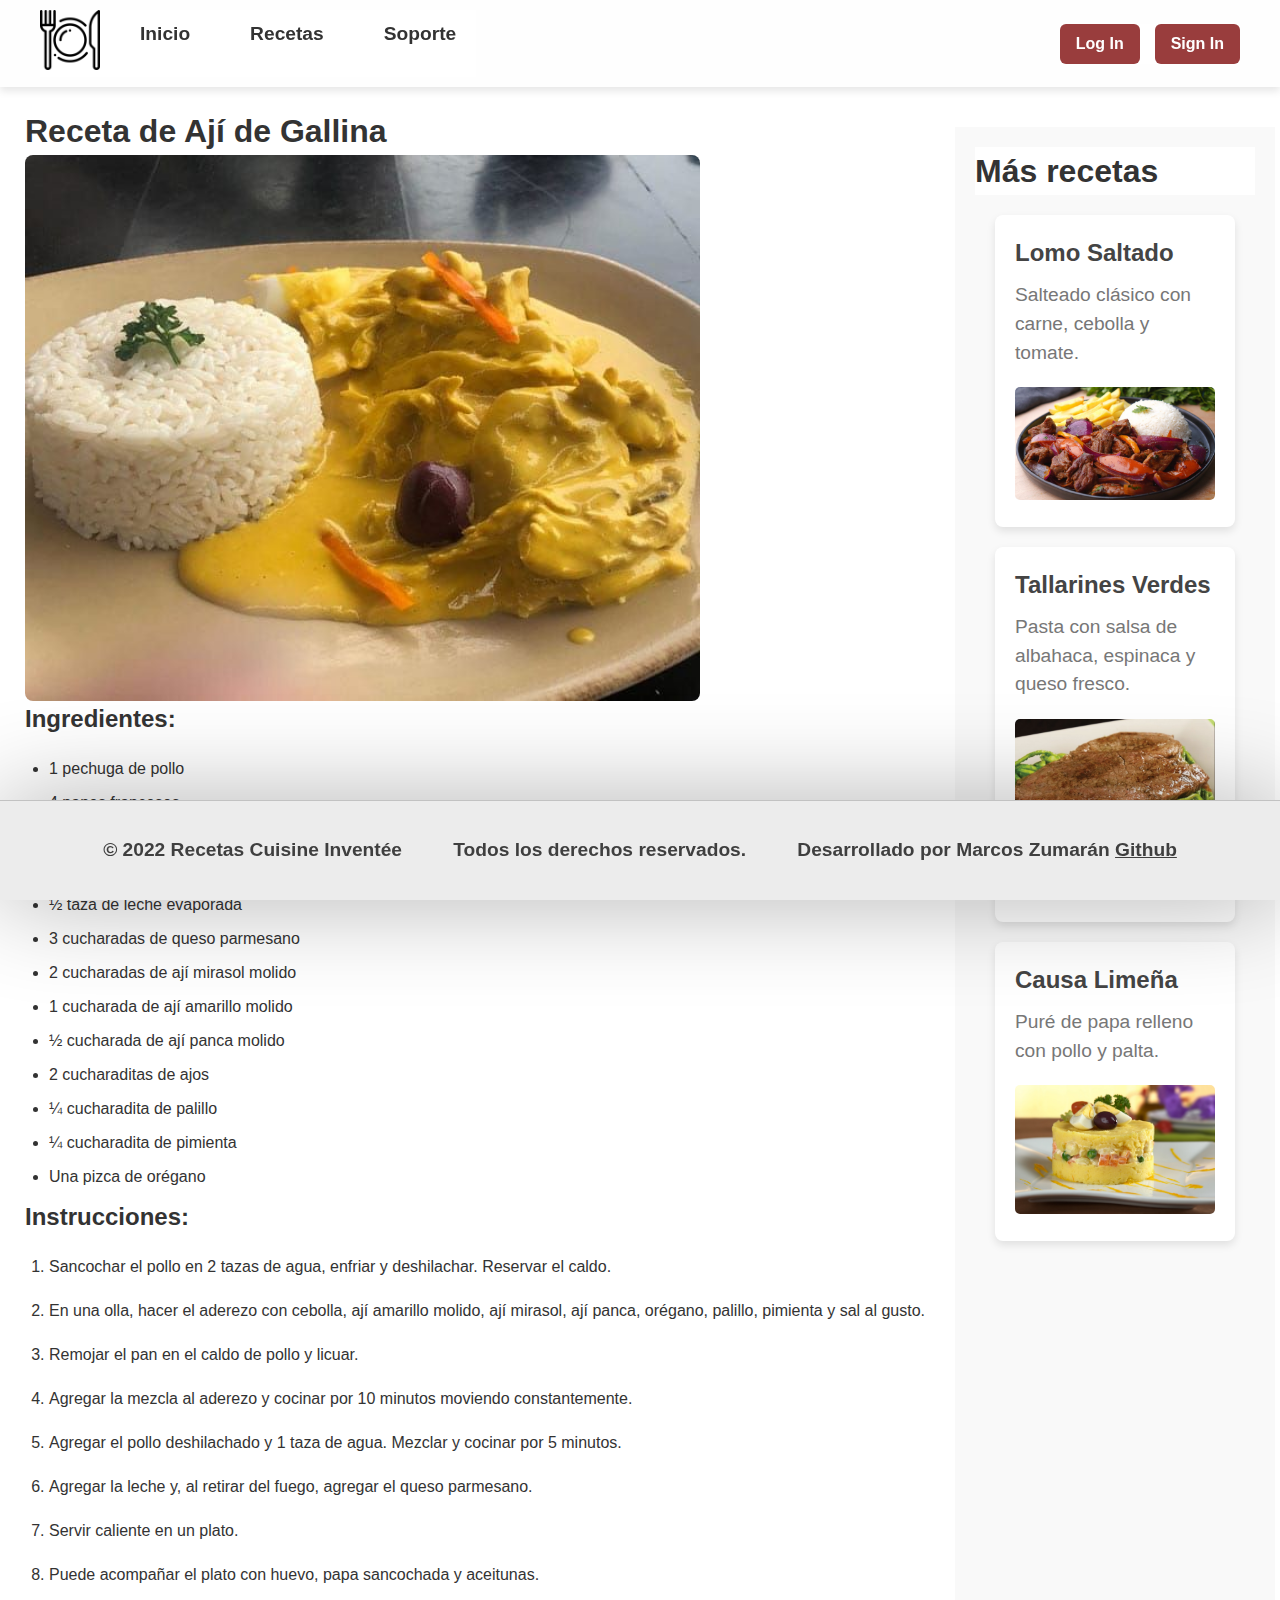
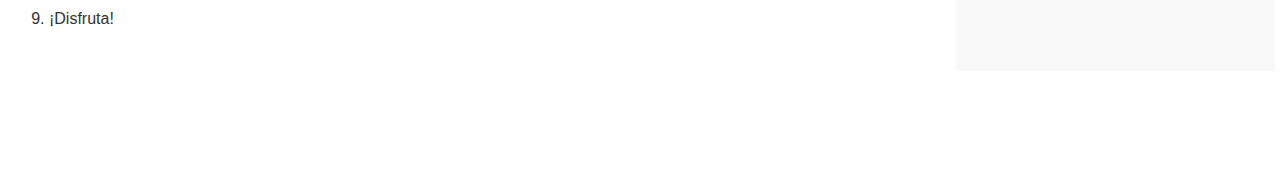
<file: index.html>
<!DOCTYPE html>
<html lang="es">
    <head>
        <meta charset="UTF-8">
        <meta name="viewport" content="width=device-width, initial-scale=1.0">
        <title>Recetas Cuisine Inventée</title>
        <link rel="stylesheet" href="css/style.css">
        <link rel="stylesheet" href="css/index.css">
    </head>
    <body>
        <header>
            <nav class="navbar">
                <div class="nav-left">
                    <ul id="menu">
                        <li><img src="assets/logo.png" alt="Logo" width="60"
                                height="60"></li>
                        <li><a href="#">Inicio</a></li>
                        <li><a href="error404.html">Recetas</a></li>
                        <li><a href="error404.html">Soporte</a></li>
                    </ul>
                </div>
                <div class="nav-right">
                    <a href="login.html" class="btn">Log In</a>
                    <a href="signup.html" class="btn">Sign In</a>
                </div>
            </nav>
        </header>
        <main>
            <section>
                <article class="receta-principal">
                    <h2>Receta de Ají de Gallina</h2>
                    <img src="assets/gallina.jpg" alt="Ají de Gallina"
                        width="300" height="200">
                    <h3>Ingredientes:</h3>
                    <ul id="ingredientes">
                        <li>1 pechuga de pollo</li>
                        <li>4 panes franceses</li>
                        <li>½ cebolla chica</li>
                        <li>3 tazas de agua</li>
                        <li>½ taza de leche evaporada</li>
                        <li>3 cucharadas de queso parmesano</li>
                        <li>2 cucharadas de ají mirasol molido</li>
                        <li>1 cucharada de ají amarillo molido</li>
                        <li>½ cucharada de ají panca molido</li>
                        <li>2 cucharaditas de ajos</li>
                        <li>¼ cucharadita de palillo</li>
                        <li>¼ cucharadita de pimienta</li>
                        <li>Una pizca de orégano</li>
                    </ul>
                    <h3>Instrucciones:</h3>
                    <ol id="instrucciones">
                        <li>Sancochar el pollo en 2 tazas de agua, enfriar y
                            deshilachar. Reservar el caldo.</li>
                        <li>En una olla, hacer el aderezo con cebolla, ají
                            amarillo molido, ají mirasol, ají panca, orégano,
                            palillo, pimienta y sal al gusto.</li>
                        <li>Remojar el pan en el caldo de pollo y licuar.</li>
                        <li>Agregar la mezcla al aderezo y cocinar por 10
                            minutos moviendo constantemente.</li>
                        <li>Agregar el pollo deshilachado y 1 taza de agua.
                            Mezclar y cocinar por 5 minutos.</li>
                        <li>Agregar la leche y, al retirar del fuego, agregar el
                            queso parmesano.</li>
                        <li>Servir caliente en un plato.</li>
                        <li>Puede acompañar el plato con huevo, papa sancochada
                            y aceitunas.</li>
                        <li>¡Disfruta!</li>
                    </ol>
                </article>
            </section>
            <section class="mas-recetas">
                <h2>Más recetas</h2>

                <article class="receta-extra">
                    <h3>Lomo Saltado</h3>
                    <p>Salteado clásico con carne, cebolla y tomate.</p>
                    <img src="assets/lomo-saltado.jpg" alt="Lomo Saltado">
                </article>

                <article class="receta-extra">
                    <h3>Tallarines Verdes</h3>
                    <p>Pasta con salsa de albahaca, espinaca y queso fresco.</p>
                    <img src="assets/tallarines-verdes.jpg"
                        alt="Tallarines Verdes">
                </article>

                <article class="receta-extra">
                    <h3>Causa Limeña</h3>
                    <p>Puré de papa relleno con pollo y palta.</p>
                    <img src="assets/causa-limena.jpg" alt="Causa Limeña">
                </article>
            </section>
        </main>
        <footer>
            <div class="footer-content">
                <p>© 2022 Recetas Cuisine Inventée</p>
                <p>Todos los derechos reservados.</p>
                <p>
                    Desarrollado por Marcos Zumarán
                    <a href="https://github.com/MarcosZumaran">Github</a>
                </p>
            </div>
        </footer>
    </body>
</html>
</file>
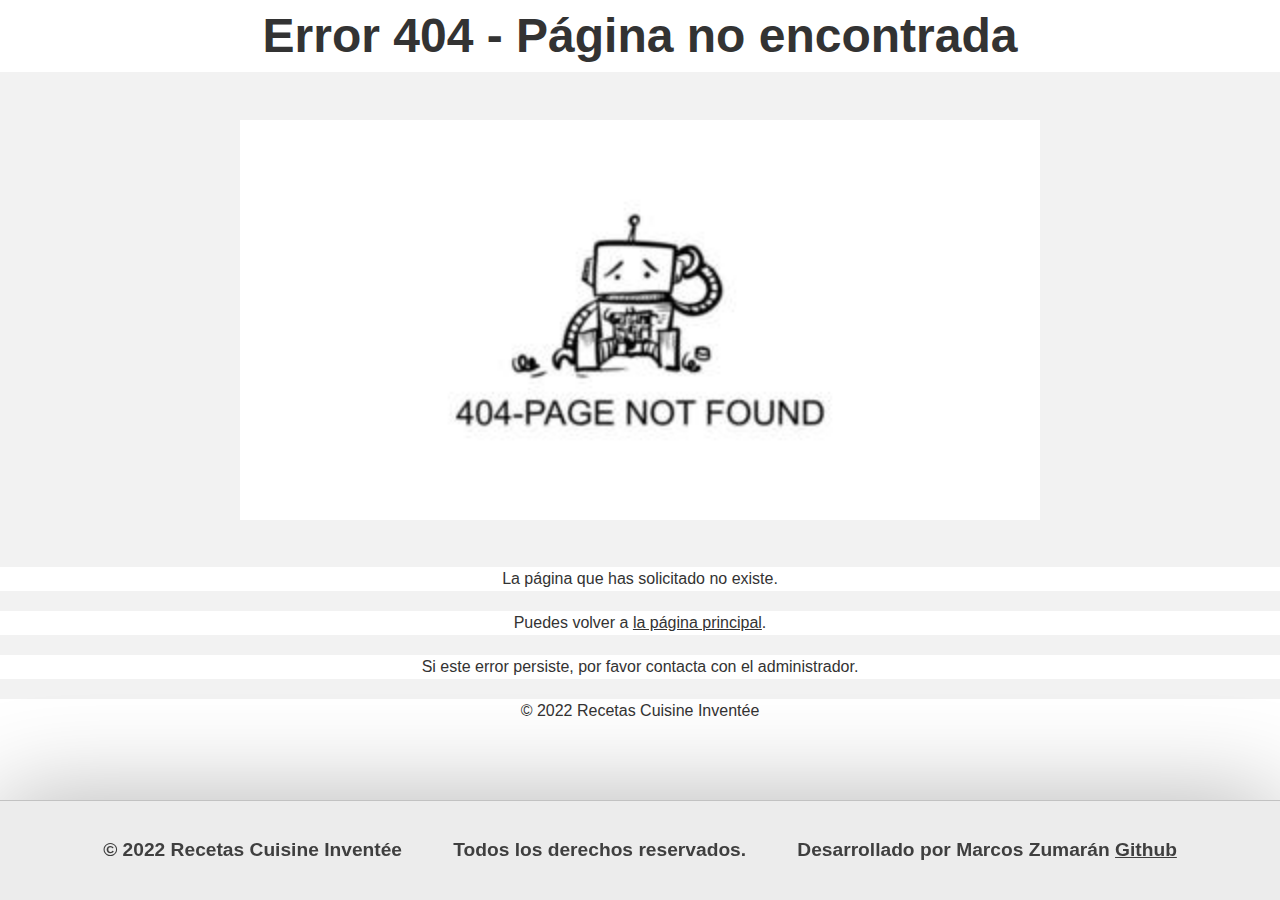
<file: error404.html>
<!DOCTYPE html>
<html lang="es">
    <head>
        <meta charset="UTF-8" />
        <meta name="viewport" content="width=device-width, initial-scale=1.0" />
        <title>Error 404 - Página no encontrada</title>
        <link rel="stylesheet" href="css/style.css" />
        <link rel="stylesheet" href="css/error404.css" />
    </head>
    <body>
        <h1>Error 404 - Página no encontrada</h1>
        <br><br>
        <img src="assets/error404.jpg" alt="Error 404" width="800"
            height="400" />
        <p>La página que has solicitado no existe.</p>
        <p>Puedes volver a <a href="index.html">la página principal</a>.</p>
        <p>Si este error persiste, por favor contacta con el administrador.</p>
        <p>© 2022 Recetas Cuisine Inventée</p>
        <footer>
            <div class="footer-content">
                <p>© 2022 Recetas Cuisine Inventée</p>
                <p>Todos los derechos reservados.</p>
                <p>
                    Desarrollado por Marcos Zumarán
                    <a href="https://github.com/MarcosZumaran">Github</a>
                </p>
            </div>
        </footer>
    </body>
</html>
</file>
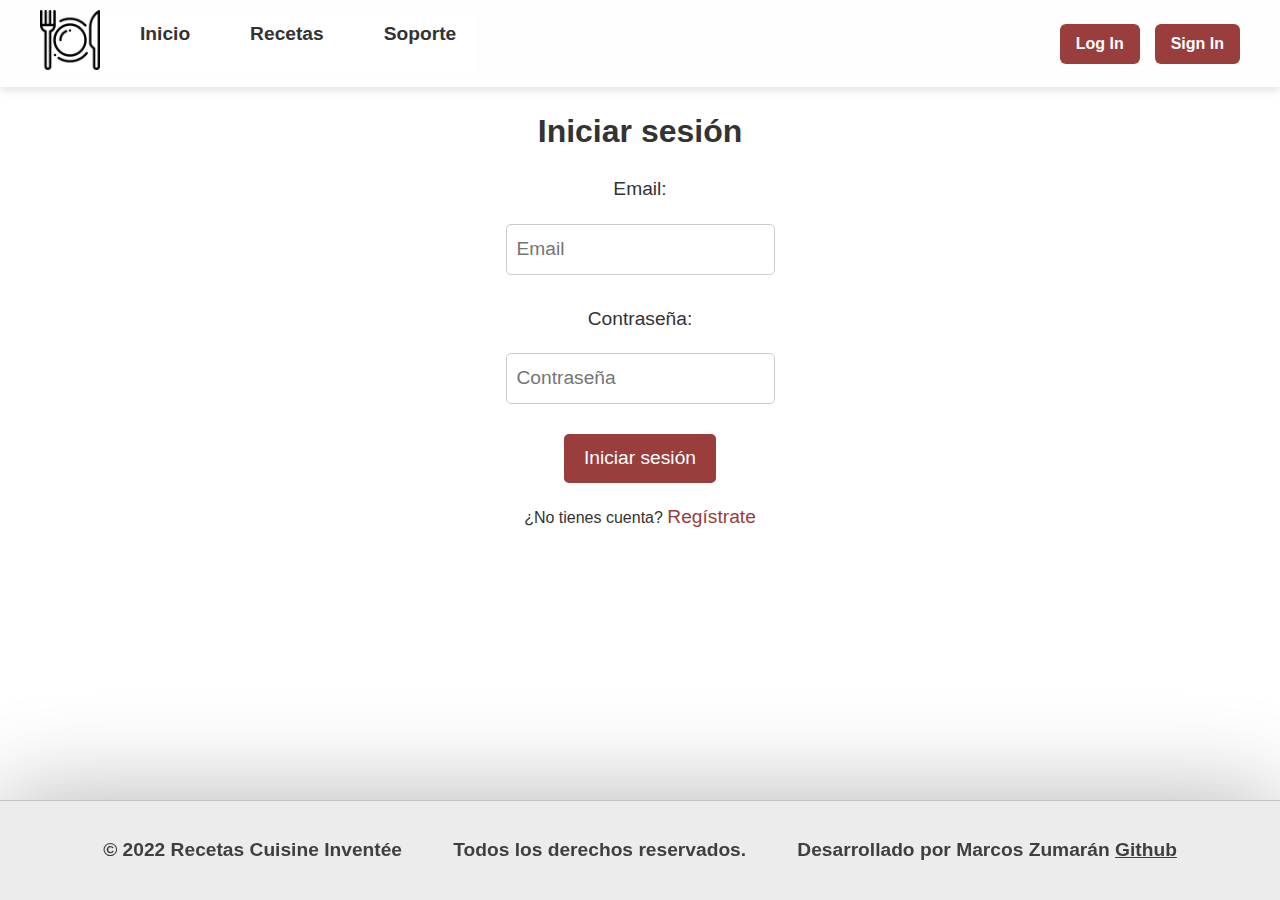
<file: login.html>
<!DOCTYPE html>
<html lang="es">
    <head>
        <meta charset="UTF-8">
        <meta name="viewport" content="width=device-width, initial-scale=1.0">
        <title>Log in - Recetas Cuisine Inventée</title>
        <link rel="stylesheet" href="css/style.css">
        <link rel="stylesheet" href="css/form.css">
    </head>
    <body>
        <header>
            <nav class="navbar">
                <div class="nav-left">
                    <ul id="menu">
                        <li><img src="assets/logo.png" alt="Logo" width="60"
                                height="60"></li>
                        <li><a href="index.html">Inicio</a></li>
                        <li><a href="error404.html">Recetas</a></li>
                        <li><a href="error404.html">Soporte</a></li>
                    </ul>
                </div>
                <div class="nav-right">
                    <a href="login.html" class="btn">Log In</a>
                    <a href="signup.html" class="btn">Sign In</a>
                </div>
            </nav>
        </header>
        <main>
            <section class="login-section">
                <h2>Iniciar sesión</h2>
                <form action="error404.html">
                    <label for="email">Email:</label>
                    <input type="email" id="email" name="email"
                        placeholder="Email" required>
                    <label for="password">Contraseña:</label>
                    <input type="password" id="password" name="password"
                        placeholder="Contraseña" required>
                    <button type="submit">Iniciar sesión</button>
                    <p>¿No tienes cuenta? <a
                            href="signup.html">Regístrate</a></p>
                </form>
            </section>
        </main>
        <footer>
            <div class="footer-content">
                <p>© 2022 Recetas Cuisine Inventée</p>
                <p>Todos los derechos reservados.</p>
                <p>
                    Desarrollado por Marcos Zumarán
                    <a href="https://github.com/MarcosZumaran">Github</a>
                </p>
            </div>
        </footer>
    </body>
</html>
</file>
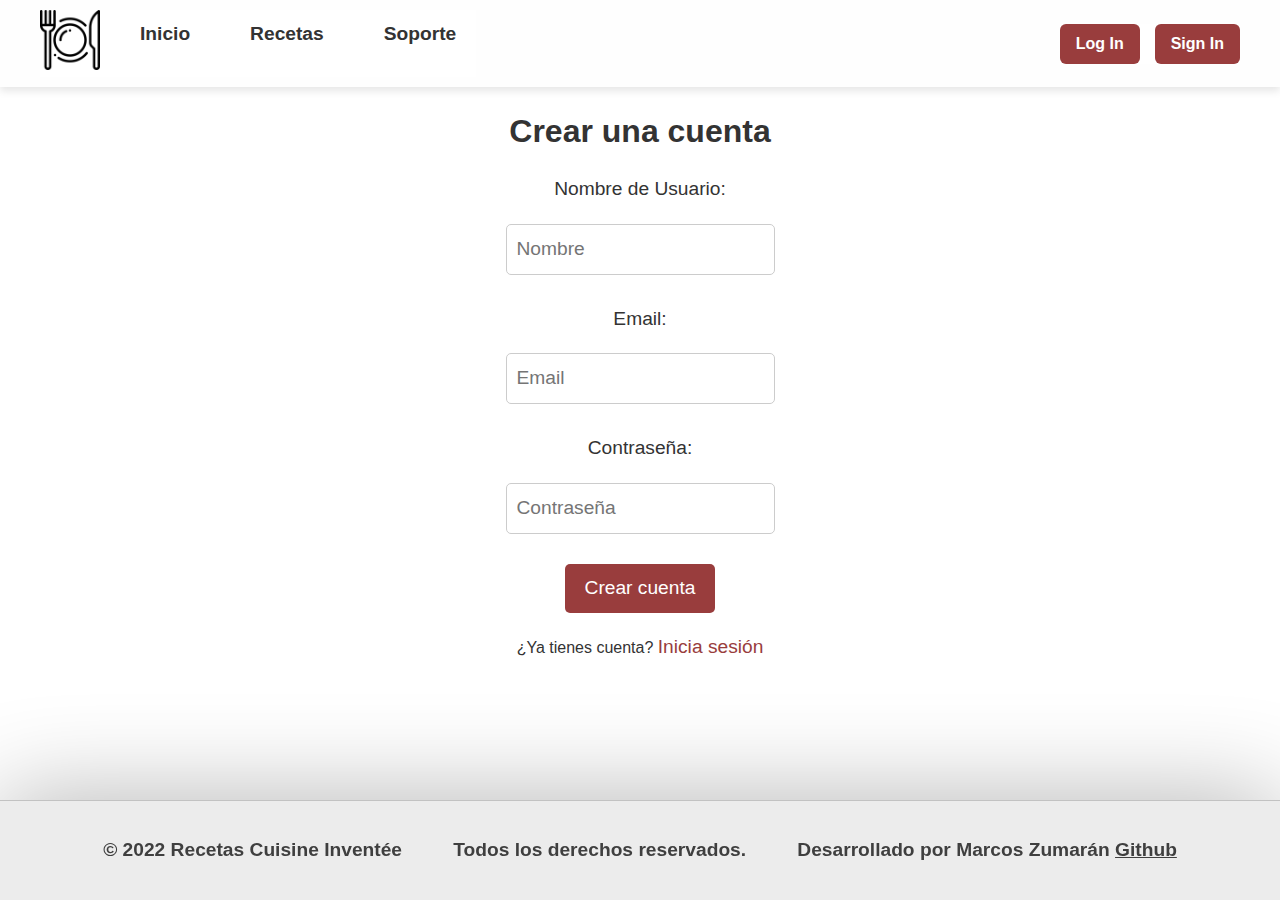
<file: signup.html>
<!DOCTYPE html>
<html lang="en">
    <head>
        <meta charset="UTF-8">
        <meta name="viewport" content="width=device-width, initial-scale=1.0">
        <title>Sign up - Recetas Cuisine Inventée</title>
        <link rel="stylesheet" href="css/style.css">
        <link rel="stylesheet" href="css/form.css">
    </head>
    <body>
        <header>
            <nav class="navbar">
                <div class="nav-left">
                    <ul id="menu">
                        <li><img src="assets/logo.png" alt="Logo" width="60"
                                height="60"></li>
                        <li><a href="index.html">Inicio</a></li>
                        <li><a href="error404.html">Recetas</a></li>
                        <li><a href="error404.html">Soporte</a></li>
                    </ul>
                </div>
                <div class="nav-right">
                    <a href="login.html" class="btn">Log In</a>
                    <a href="signup.html" class="btn">Sign In</a>
                </div>
            </nav>
        </header>
        <main class="signup-section">
            <h2>Crear una cuenta</h2>
            <form action="error404.html">
                <label for="name">Nombre de Usuario:</label>
                <input type="text" id="name" name="name" placeholder="Nombre"
                    required>
                <label for="email">Email:</label>
                <input type="email" id="email" name="email" placeholder="Email"
                    required>
                <label for="password">Contraseña:</label>
                <input type="password" id="password" name="password"
                    placeholder="Contraseña" required>
                <button type="submit">Crear cuenta</button>
                <p>¿Ya tienes cuenta? <a href="login.html">Inicia sesión</a></p>
            </form>
        </main>
        <footer>
            <div class="footer-content">
                <p>© 2022 Recetas Cuisine Inventée</p>
                <p>Todos los derechos reservados.</p>
                <p>
                    Desarrollado por Marcos Zumarán
                    <a href="https://github.com/MarcosZumaran">Github</a>
                </p>
            </div>
        </footer>
    </body>
</html>
</file>
<file: css/style.css>
* { /*Estilos generales*/
    margin: 0;    /*Elimina el margen*/
    padding: 0;    /*Elimina el padding*/
    box-sizing: border-box;    /*Elimina el padding*/
    font-family: Arial, Helvetica, sans-serif;    /*Fuentes a usar, Arial GOD*/
    color: #333;    /*Color del texto*/
    transition: all 0.3s ease;    /*Animación de transición*/
    scroll-behavior: smooth;    /*Animación de transición*/
    background-color: #fff;    /*Color de fondo*/
    font-size: 16px;    /*Tamaño del texto*/
    line-height: 1.5;    /*Espacio entre líneas*/
    text-align: left;    /*Alinea el texto a la izquierda*/
}

a:hover{    /*Estilo para el link cuando se pase el cursor sobre el*/
    color: #8b2f2f;    /*Color del texto*/
}

nav{    /*Estilo para el header*/
    background-color: #fefefe;    /*Color de fondo*/
    box-shadow: 0 2px 8px rgba(0, 0, 0, 0.05); /*Sombras*/
    padding: 10px 0;    /*Agrega un margen de 10px*/
    position: sticky; /*Sticky >>>>> fixed*/
    top: 0;    /*Posición vertical*/
    z-index: 10;    /*Posición eje z*/
}

.navbar{    /*Estilo para el header*/
    display: flex;    /*Utiliza flexbox*/
    justify-content: space-between; /* alinea horizontalmente, hace que se separen los nav-left yel nav-rigth */
    align-items: center; /* alinea verticalmente*/
    padding: 10px 40px;    /*Agrega un margen de 10px*/
    box-shadow: 0 4px 8px rgba(0, 0, 0, 0.1);    /*Sombra*/
    top: 0;    /*Posición vertical*/
    z-index: 999; /* para que se vea sobre el contenido */    /*Posición eje z*/
}

.nav-right {    /*Estilo para el botón de login*/
    display: flex;    /*Utiliza flexbox*/
    gap: 15px;    /*Agrega un margen de 15px*/
}

.nav-right .btn {    /*Estilo para el botón de login*/
    padding: 8px 16px;    /*Agrega un margen de 8px*/
    background-color: #993d3d;    /*Color de fondo*/
    color: white;    /*Color del texto*/
    border-radius: 6px;    /*Esquinas redondeadas*/
    text-decoration: none;    /*Sin decoración*/
    font-weight: bold;    /*Estilo de fuente*/
    transition: background-color 0.3s;    /*Animación de transición*/
}

.nav-right .btn:hover {    /*Estilo para el botón de login cuando se pase el cursor sobre el*/
    background-color: #b36868;    /*Color de fondo*/
}   

#menu{    /*Estilo para el menu*/
    list-style: none;    /*Elimina el estilo de lista, mejor dicho carga el estilo por defecto*/
    display: flex;    /*Utiliza flexbox*/
    justify-content: center;        /*Se centran las secciones*/
    gap: 20px;    /*Agrega un margen de 20px*/
    padding: 0;    /*Elimina el padding*/
    margin: 0;    /*Elimina el margen*/
}

#menu li{    /*Estilo para el menu*/
    transition: background-color 0.3s ease, transform 0.2s ease;    /*Animación de transición*/
    border-radius: 10px;    /*Esquinas redondeadas*/
}   

#menu li a{    /*Estilo para el menu*/  
    display: block;    /*Se muestra como bloque*/
    padding: 10px 20px;    /*Agrega un margen de 10px*/
    border-radius: 10px;    /*Esquinas redondeadas*/
    text-decoration: none;    /*Sin decoración*/
    font-weight: bold;        /*Estilo de fuente*/
    font-size: 1.2em;    /*Tamaño del texto en menu*/
}

#menu li a:hover {    /*Estilo para el menu cuando se pase el cursor sobre el*/
    background-color: #e4e4e4;    /*Color de fondo*/
    color: #8b2f2f;    /*Color del texto*/
    transform: scale(1.05);    /*Transforma el objeto, aumenta su tamaño*/
}  

footer{    /*Estilo para el footer*/
    background-color: #ececec;    /*Color de fondo*/
    padding: 0 20px;    /*Agrega un margen de 20px*/
    text-align: center;    /*Alinea el texto en el centro*/
    font-size: 1.2em;    /*Tamaño del texto en footer*/
    margin-top: 20px;    /*Agrega un margen de 20px arriba*/
    border-top: 1px solid #c2c2c2;    /*Linea*/
    position: sticky; /* por que no fixed? porque si pongo fixed tapa el contenido de mi main, por eso puse sticky*/ 
    bottom: 0;    /*Posición vertical*/
    width: 100%;    /*Tamaño del contenedor*/
    height: 100px;    /*Tamaño del contenedor*/
    display: flex;    /*Utiliza flexbox*/
    align-items: center;    /*Alinea verticalmente*/
    margin-top: 20px;    /*Agrega un margen de 20px arriba*/
    justify-content: center;    /*Se centran las secciones*/
    box-shadow: 0px 0px 100px 1px rgba(0, 0, 0, 0.3);    /*Sombra*/
}

footer .footer-content {    /*Estilo para el contenido del footer*/
    display: flex;    /*Utiliza flexbox*/
    flex-direction: row;    /*Se dispone de las secciones en filas*/
    justify-content: center;    /*Se centran las secciones*/
    align-items: center;    /*Alinea verticalmente*/
    padding: 0 clamp(10px, 2vw, 40px);    /*Agrega un margen de 10px*/
    background-color: #f1f1f100;    /*Color de fondo*/
}

footer .footer-content p{    /*Estilo para el contenido del footer*/
    color: #3f3f3f;    /*Color del texto*/
    font-size: 1.2rem;    /*Tamaño del texto en footer*/
    font-weight: bold;    /*Estilo de fuente*/
    text-decoration: none;    /*Sin decoración*/
    text-align: center;    /*Alinea el texto en el centro*/
    margin: 0;    /*Elimina el margen*/
    padding: 0 clamp(10px, 2vw, 30px);    /*Agrega un margen de 10px*/
    list-style: none;    /*Elimina el estilo de lista, mejor dicho carga el estilo por defecto*/
    transition: all 0.3s ease;    /*Animación de transición*/
    scroll-behavior: smooth;    /*Animación de transición*/
    background-color: #ffffff00;    /*Color de fondo*/
}

footer a{    /*Estilo para el contenido del footer*/
    color: #3f3f3f;    /*Color del texto*/
    font-size: 1.2rem;    /*Tamaño del texto en footer*/
    font-weight: bold;    /*Estilo de fuente*/
    border-radius: 7px;    /*Esquinas redondeadas*/
    background-color: #f0f0f000;    /*Color de fondo*/
}
</file>
<file: css/index.css>
ul, ol {
    list-style: initial; /* Elimina el estilo de lista, mejor dicho carga el estilo por defecto */
    margin-left: 1.5rem; /* Agrega un margen de 1.5rem a la izquierda */
}

main{
    width: 100%;
    margin: 0 auto; /* Centra el contenido */
    display: flex; /* Utiliza flexbox */
}

main section{
    margin: 0 auto; /* Centra el contenido */
    height: auto; /* mantiene la proporción, asi no se estira xDDDD */
}

main section article{
    padding: 20px; /* Agrega un margen de 20px */
}

main .receta-principal img {
    width: 75%; /* 75% del ancho de la página */
    height: auto; /* mantiene la proporción, asi no se estira xDDDD */
    max-width: 100%; /* evita que se pase del contenedor */
    border-radius: 8px; /* esquinas redondeadas */
    display: block; /* quita espacio debajo de la imagen */
}

main section article h2{
    font-size: 2em; /*Tamaño del texto en h2*/
}

main section article h3{
    font-size: 1.5em; /*Tamaño del texto en h3*/
}

.mas-recetas {
    width: 25%; /* 25% del ancho de la página */
    padding: 20px; /* Agrega un margen de 20px */
    background-color: #f9f9f9; /* Fondo suave */
    margin-top: 40px; /* Agrega un margen de 40px arriba */
    text-align: center; /* Alinea el texto en el centro */
    width: 25%; /* 25% del ancho de la página */
    margin-left: auto; /* Centra el bloque a la derecha */
    margin-right: auto; /* Centra el bloque a la derecha */
  }
  
  .mas-recetas h2 {
    font-size: 2em; /* Tamaño del texto en h2 */
    color: #333;
    margin-bottom: 20px; /* Agrega un margen de 20px abajo */
  }
  
  /* Estilo para cada artículo dentro de "Más recetas" */
  .receta-extra {
    background-color: #fff;
    border-radius: 8px; /* esquinas redondeadas */
    box-shadow: 0 4px 8px rgba(0, 0, 0, 0.1); /* Sombra */
    margin: 20px; /* Agrega un margen de 20px */
    padding: 20px; /* Agrega un margen de 20px */
    transition: transform 0.3s ease-in-out; /* Animación de transición */
    text-align: center; /* Alinea el texto en el centro */
  }
  
  .receta-extra:hover {
    transform: scale(1.05); /* Efecto de hover */
  }
  
  .receta-extra h3 {
    font-size: 1.5em; /* Tamaño del texto en h3 */
    color: #444; 
    margin-bottom: 10px; /* Agrega un margen de 10px abajo */
  }
  
  .receta-extra p {
    font-size: 1.2em; /* Tamaño del texto en p */
    color: #777; 
    margin-bottom: 20px; /* Agrega un margen de 20px abajo */
  }
  
  .receta-extra img {
    width: 100%; /* Ajusta la imagen al ancho del contenedor */
    height: auto; /* mantiene la proporción, asi no se estira xDDDD */
    border-radius: 5px; /* esquinas redondeadas */
}

/* Para pantallas pequeñas */
@media (max-width: 768px) { /*Si se detecta que el navegador es un dispositivo móvil se ejecuta lo siguiente:*/
    /* Se dispone de las secciones en pantallas pequeñas */
    main {
        flex-direction: column;  /* Se dispone de las secciones en pantallas pequeñas */
        align-items: center;  /* Se centran las secciones en pantallas pequeñas */
        gap: 10px;  /* Espacio entre las secciones */
    }

    /* La sección principal ocupa todo el ancho */
    section.principal {
        flex: 1;  /* Se asegura de que ocupe todo el ancho en pantallas pequeñas */
    }

    /* La sección "Más recetas" ocupa todo el ancho */
    .mas-recetas {
        flex: 1;  /* Se asegura de que ocupe todo el ancho en pantallas pequeñas */
        width: 100%;  /* Se asegura de que ocupe todo el ancho en pantallas pequeñas */
    }

    /* Oculta los subtítulos (las etiquetas p) en pantallas pequeñas */
    .receta-extra p {
        display: none; 
    }
}



#ingredientes{
    list-style: initial; /*Elimina el estilo de lista, mejor dicho carga el estilo por defecto*/
    margin-top: 20px;
}

#ingredientes li{
    margin: 10px 0;
}

#instrucciones{
    list-style: numeric; /*Carga el estilo de lista numérico*/
    margin-top: 20px;
}

#instrucciones li{
    margin: 20px 0; /*Agrega un margen de 20px arriba y abajo*/
}
</file>
<file: css/error404.css>
*{    /*Estilos generales*/
    text-align: center;    /*Alinea el texto en el centro*/
}

footer{    /*Estilo para el footer*/
    position: fixed; /*¿Por que no sticky? porque si pongo sticky el footer no se va hacia abajo, continua debajo de los p*/
}

body{    /*Estilo para el body*/
    background-color: #f2f2f2;    /*Color de fondo*/
    font-size: 16px;    /*Tamaño del texto*/
    line-height: 1.5;    /*Espacio entre líneas*/
    text-align: center;     /*Alinea el texto en el centro*/
}   

img{    /*Estilo para el imagen*/
    margin-bottom: 20px;    /*Agrega un margen de 20px abajo*/
}

h1{    /*Estilo para el h1*/
    font-size: 3em;    /*Tamaño del texto en h1*/
}

p{    /*Estilo para el p*/
    margin: 20px 0;    /*Agrega un margen de 20px arriba y abajo*/
}
</file>
<file: css/form.css>
h2{
    text-align: center; /*Alinea el texto en el centro*/
    margin-bottom: 20px;    /*Agrega un margen de 20px abajo*/
    font-size: 2em; /*Tamaño del texto en h2*/
}

footer{ /*Estilo para el footer*/
    position: fixed; /*¿Por que no sticky? El por qué ya lo respondí en otro comentario*/
}


.login-section{ /*Estilo para la sección de login*/
    display: flex; /*Utiliza flexbox*/
    flex-direction: column;     /*Se dispone de las secciones en columnas*/
    justify-content: center;    /*Se centran las secciones*/
    align-items: center;        /*Se centran las secciones*/
    padding: 20px;              /*Agrega un margen de 20px*/
}

.login-section form{    /*Estilo para el formulario de login*/
    display: flex;        /*Utiliza flexbox*/
    flex-direction: column;     /*Se dispone de las secciones en columnas*/
    justify-content: center;    /*Se centran las secciones*/
    align-items: center;        /*Se centran las secciones*/
    gap: 20px;            /*Agrega un margen de 20px*/
}

.login-section form label{    /*Estilo para el label de login*/
    display: block;        /*Se muestra como bloque*/
    font-size: 1.2em;      /*Tamaño del texto en label*/
}

.login-section form input{    /*Estilo para el input de login*/
    padding: 10px;         /*Agrega un margen de 10px*/
    border-radius: 5px;    /*Esquinas redondeadas*/
    border: 1px solid #ccc;    /*Borde*/
    font-size: 1.2em;      /*Tamaño del texto en input*/
    margin-bottom: 10px;    /*Agrega un margen de 10px abajo*/
}

.login-section form button{    /*Estilo para el botón de login*/
    padding: 10px 20px;     /*Agrega un margen de 10px*/
    border-radius: 5px;    /*Esquinas redondeadas*/
    background-color: #993d3d;    /*Color de fondo*/
    color: white;          /*Color del texto*/
    border: none;          /*Sin borde*/
    font-size: 1.2em;      /*Tamaño del texto en button*/
    cursor: pointer;       /*Cursor del mouse, icono del dedito*/
    transition: background-color 0.3s;    /*Animación de transición*/
}

.login-section form button:hover{    /*Estilo para el botón de login cuando se pase el cursor sobre el*/
    background-color: #b36868;    /*Color de fondo*/
}

.login-section form button:active{    /*Estilo para el botón de login cuando se presiona el botón*/
    background-color: #8b2f2f;    /*Color de fondo*/
}

.login-section form a{    /*Estilo para el link de login*/
    text-decoration: none;    /*Sin decoración*/
    color: #993d3d;    /*Color del texto*/
    font-size: 1.2em;      /*Tamaño del texto en link*/
    transition: color 0.3s;    /*Animación de transición*/
}

.login-section form a:hover{    /*Estilo para el link de login cuando se pase el cursor sobre el*/
    color: #b36868;    /*Color del texto*/
}

.login-section form a:active{    /*Estilo para el link de login cuando se presiona el botón*/
    color: #8b2f2f;    /*Color del texto*/
}

.signup-section{    /*Estilo para la sección de signup*/
    display: flex;        /*Utiliza flexbox*/
    flex-direction: column;     /*Se dispone de las secciones en columnas*/
    justify-content: center;    /*Se centran las secciones*/
    align-items: center;        /*Se centran las secciones*/
    padding: 20px;              /*Agrega un margen de 20px*/
}

.signup-section form{    /*Estilo para el formulario de signup*/
    display: flex;        /*Utiliza flexbox*/
    flex-direction: column;     /*Se dispone de las secciones en columnas*/
    justify-content: center;    /*Se centran las secciones*/
    align-items: center;        /*Se centran las secciones*/
    gap: 20px;            /*Agrega un margen de 20px*/
}   

.signup-section form label{     /*Estilo para el label de signup*/
    display: block;        /*Se muestra como bloque*/
    font-size: 1.2em;      /*Tamaño del texto en label*/
}

.signup-section form input{    /*Estilo para el input de signup*/
    padding: 10px;         /*Agrega un margen de 10px*/
    border-radius: 5px;    /*Esquinas redondeadas*/
    border: 1px solid #ccc;    /*Borde*/
    font-size: 1.2em;      /*Tamaño del texto en input*/
    margin-bottom: 10px;    /*Agrega un margen de 10px abajo*/
}

.signup-section form button{    /*Estilo para el botón de signup*/
    padding: 10px 20px;     /*Agrega un margen de 10px*/
    border-radius: 5px;    /*Esquinas redondeadas*/
    background-color: #993d3d;    /*Color de fondo*/
    color: white;          /*Color del texto*/
    border: none;          /*Sin borde*/
    font-size: 1.2em;      /*Tamaño del texto en button*/
    cursor: pointer;       /*Cursor del mouse, icono del dedito*/
    transition: background-color 0.3s;    /*Animación de transición*/
}

.signup-section form button:hover{    /*Estilo para el botón de signup cuando se pase el cursor sobre el*/
    background-color: #b36868;    /*Color de fondo*/
}

.signup-section form button:active{    /*Estilo para el botón de signup cuando se presiona el botón*/
    background-color: #8b2f2f;    /*Color de fondo*/
}

.signup-section form a{    /*Estilo para el link de signup*/
    text-decoration: none;    /*Sin decoración*/
    color: #993d3d;    /*Color del texto*/
    font-size: 1.2em;      /*Tamaño del texto en link*/
    transition: color 0.3s;    /*Animación de transición*/
}   

.signup-section form a:hover{    /*Estilo para el link de signup cuando se pase el cursor sobre el*/
    color: #b36868;    /*Color del texto*/
}

.signup-section form a:active{    /*Estilo para el link de signup cuando se presiona el botón*/
    color: #8b2f2f;    /*Color del texto*/
}
</file>
